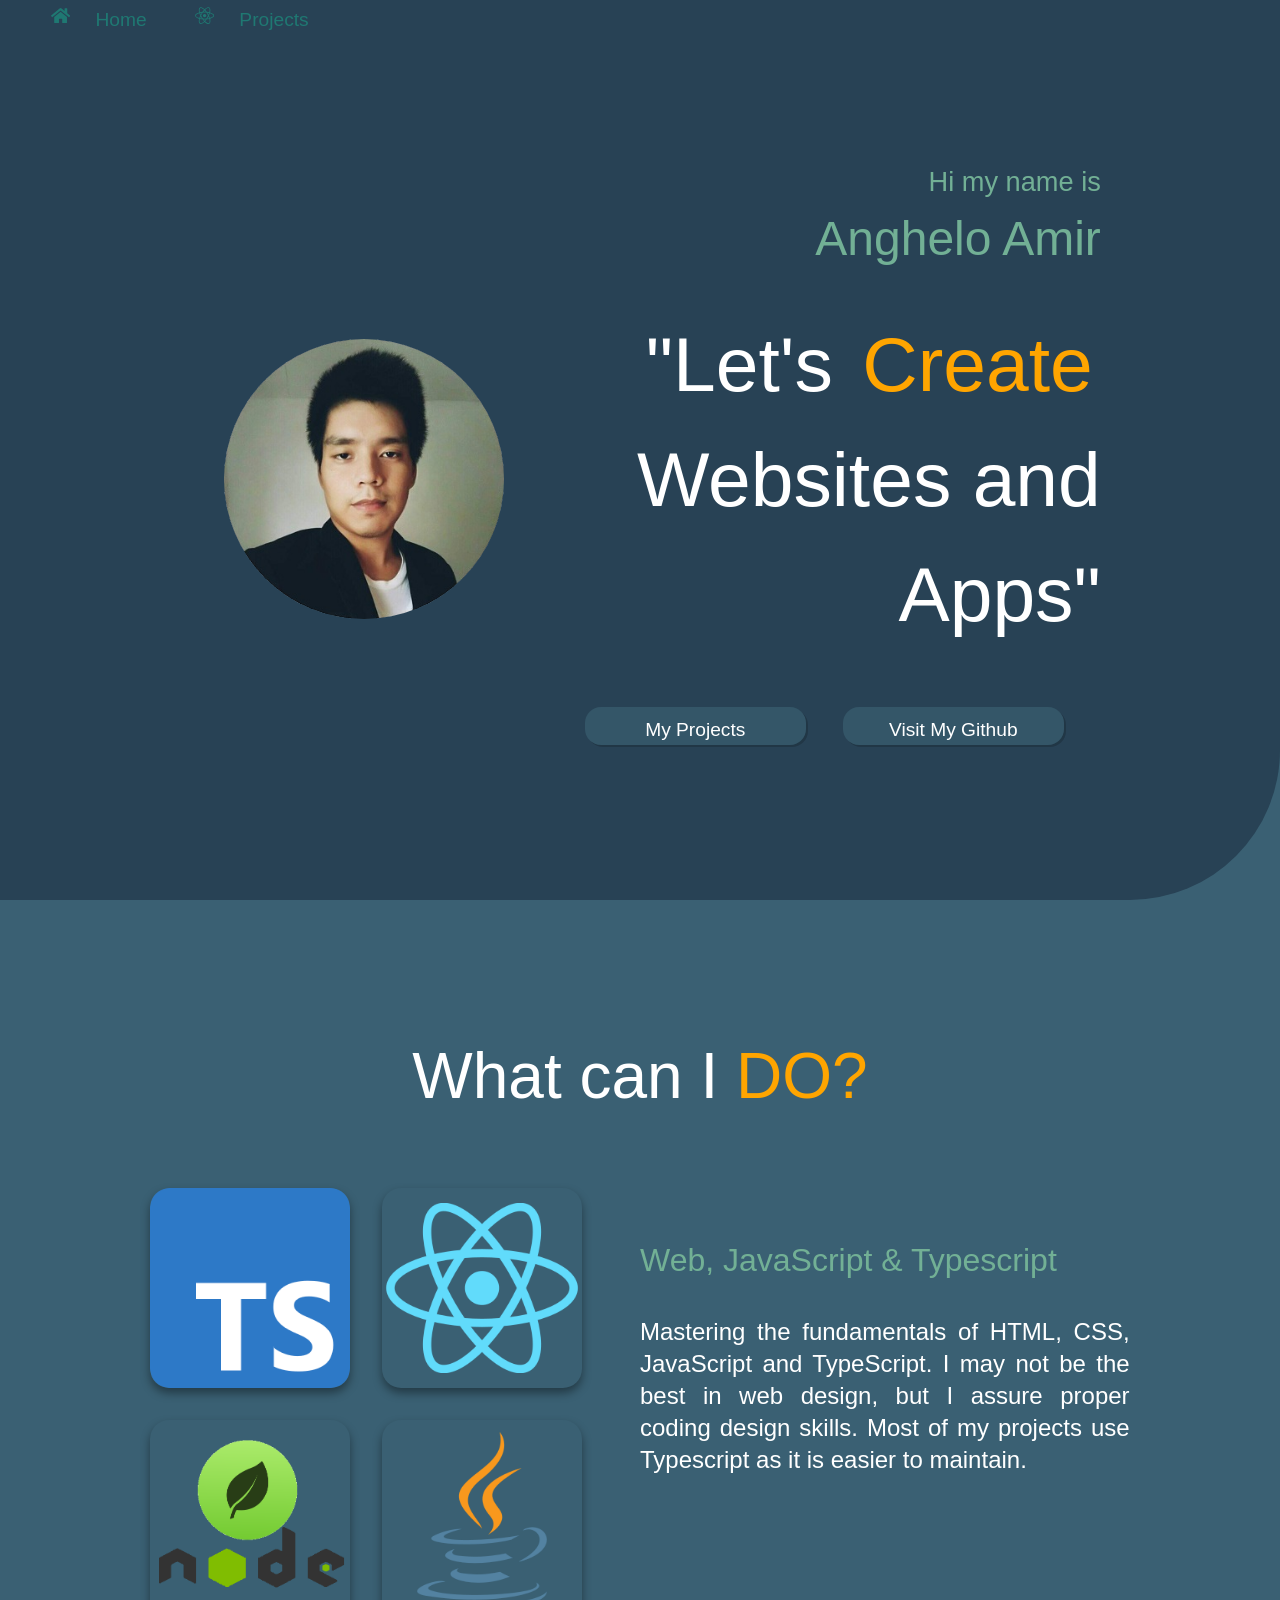
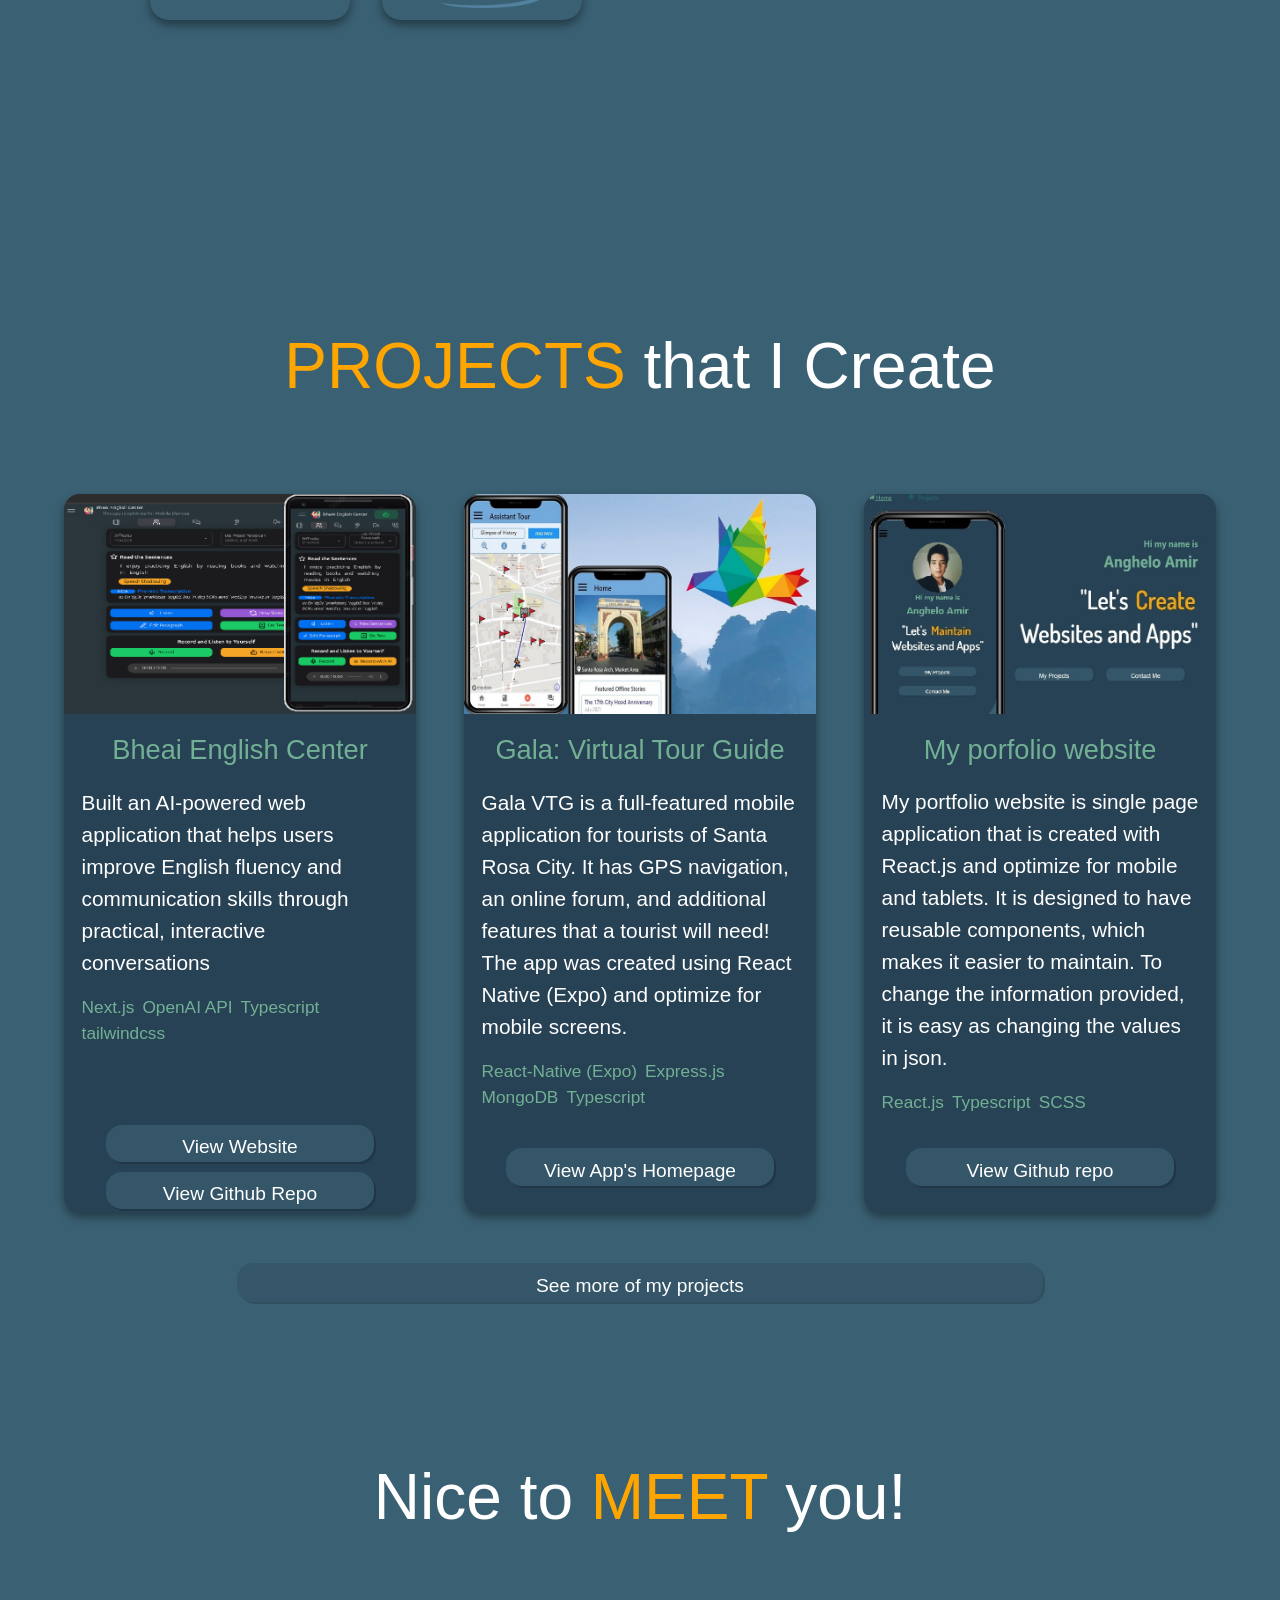
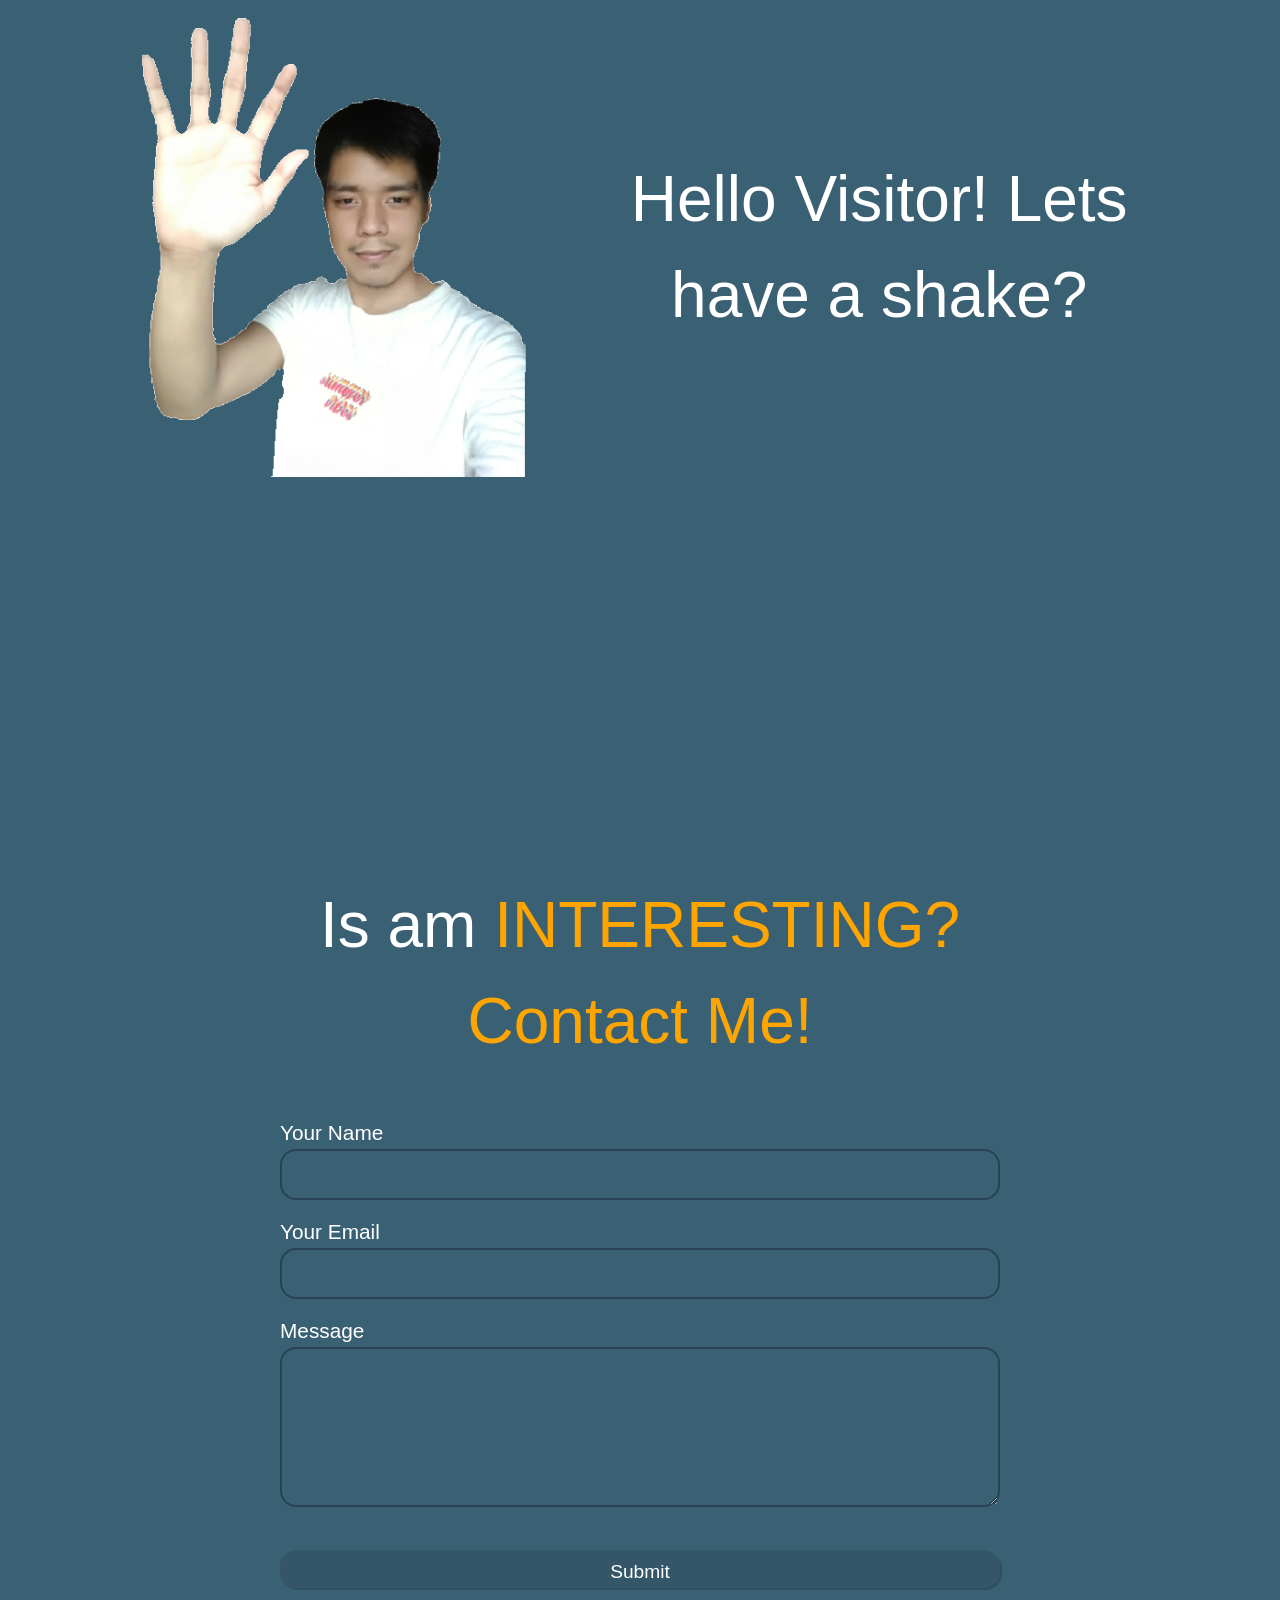
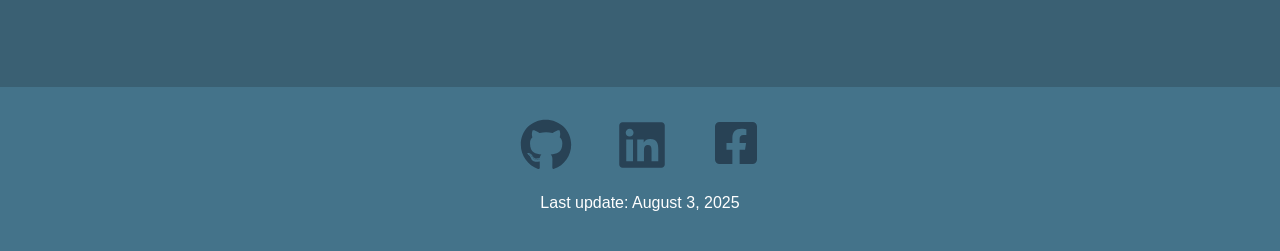
<file: index.html>
<!doctype html><html lang="en"><head><meta charset="utf-8"/><link rel="icon" href="/favicon.ico"/><meta name="viewport" content="width=device-width,initial-scale=1"/><meta name="theme-color" content="#000000"/><meta name="description" content="Web site created using create-react-app"/><link rel="apple-touch-icon" href="/logo192.png"/><link rel="manifest" href="/manifest.json"/><title>React App</title><script defer="defer" src="/static/js/main.8906e8f8.js"></script><link href="/static/css/main.c717feba.css" rel="stylesheet"></head><body><noscript>You need to enable JavaScript to run this app.</noscript><div id="root"></div></body></html>
</file>
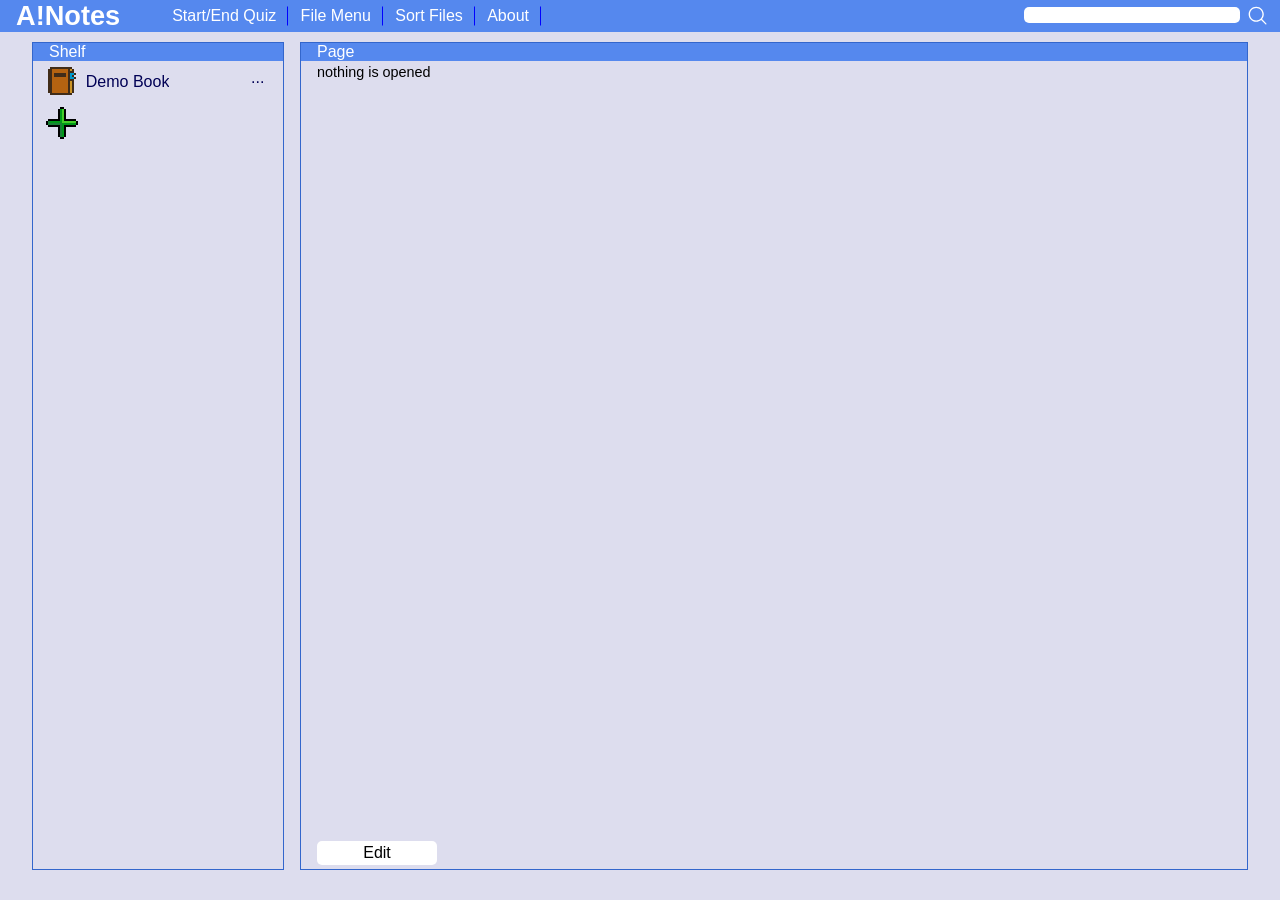
<file: works/anotes/index.html>
<!doctype html>
<html lang="en">
	<head>
		<meta charset="utf-8">
		<meta name="viewport" content="width=device-width,initial-scale=1">
		<link rel="shortcut icon" href="/favicon.ico">
		<title>A!Notes</title>
		<link href="main.css" rel="stylesheet">
	</head>
	<body>
		<div id="root"></div>
		<script type="text/javascript" src="main.js"></script>
	</body>
</html>
</file>
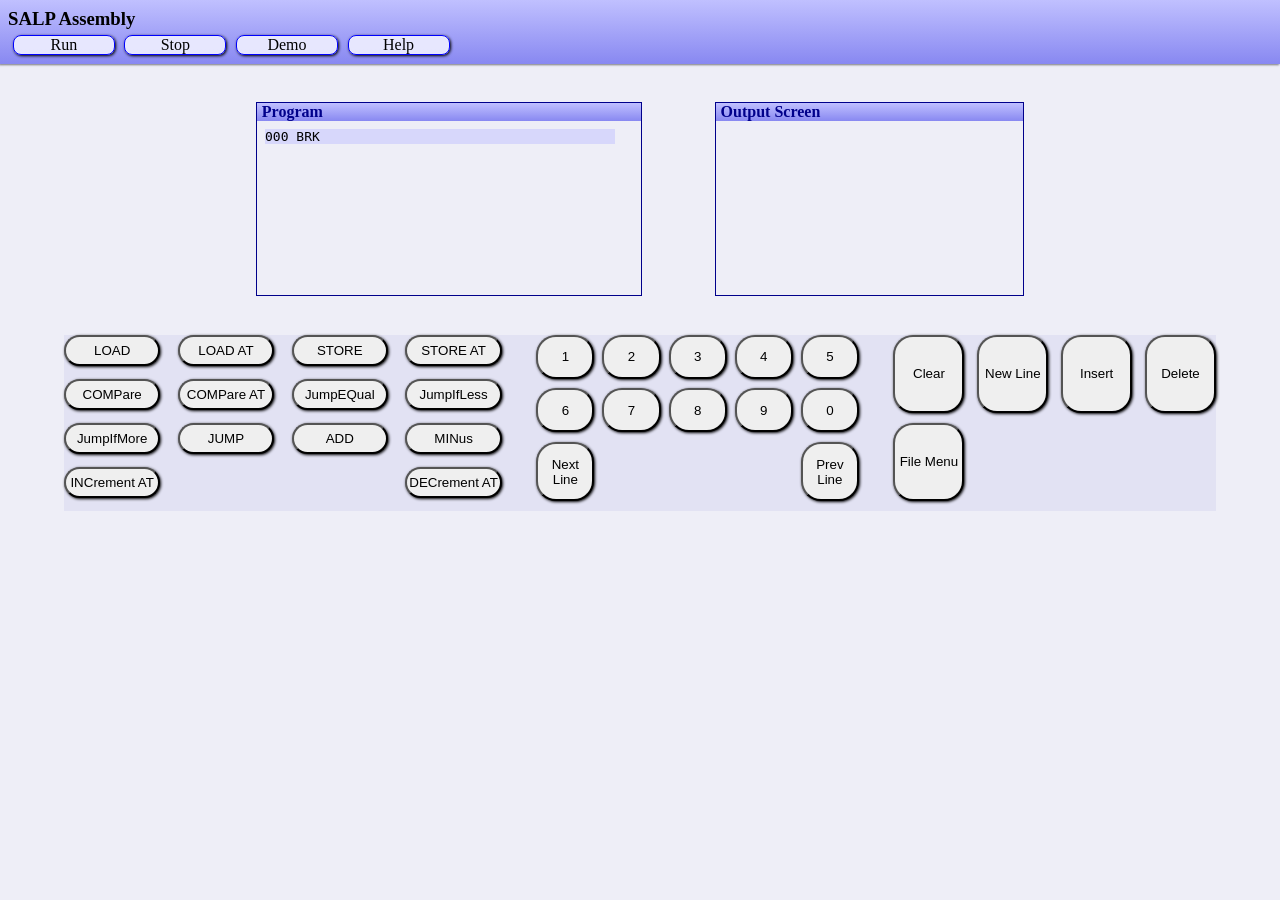
<file: works/salp/index.html>
<!DOCTYPE HTML PUBLIC "-//W3C//DTD HTML 4.01 Transitional//EN"
        "http://www.w3.org/TR/html4/loose.dtd">
<html>
	<head>
    
	<meta name="viewport" 			content="width=device-width">
	<meta name="Keyword" 			content="Assembly Basic Language Learning Program"/>
	<meta name="description" 	content="Learn a Basic assembly language created by A.A. It is very basic"/>
	<meta name="author" 				content="Anghelo Amir" />
	<meta name="revised" 			content="June 2019" />
	<!--
	<base href="gheloamir.co.nf"/>		
	-->
    <title>Basic Assembly Lang Learning JS</title>
	<link rel="stylesheet" href="assembly.css"></link>

	</head>
	<body>
	
	<section id="mainHTML">
	
<!-- ***************************************************************************************************** -->
	<header>
		<h3>SALP Assembly</h3>
		<ul>
			<li id="crun"   onclick="runProgram()">Run</li>
			<li id="cstop" onclick="stopProgram()">Stop</li>
			<li onclick="document.getElementById('demo').style.display = 'block';
									document.getElementById('blackbg').style.display = 'block';
									document.body.style.overflow = 'hidden';
									stopProgram(true);">Demo</li>
			<li onclick="stopProgram(true);
									document.getElementById('mainHTML').style.display = 'none';
									document.getElementById('helpHTML').style.display = 'block';
									">Help</li>
			
		</ul>
	</header>

<!-- ***************************************************************************************************** -->
	<section id="main">
		<div class="code">
			<div class="top">
			 	<p>Program </p>
			</div>
			<div class="area">
				<pre class="active">000 BRK</pre>
			</div>
		</div>
		
		<!-- ********************************************* -->
		<div class="output">
		
			<div class="top">
				<p>Output Screen</p>
			</div>
			<div class="area">
				<pre id="screen1">          </pre>
				<pre id="screen2">          </pre>
				<pre id="screen3">          </pre>
				<pre id="screen4">          </pre>
			</div>
			
		</div>
	</section>

<!-- ***************************************************************************************************** -->
	<section id="input">
		<div class="mnemonics">
			<button onclick="setText('LOAD	000')">LOAD</button>
			<button onclick="setText('LOAD_AT	000')">LOAD AT</button>
			<button onclick="setText('STORE	000')">STORE </button>
			<button onclick="setText('STORE_AT	000')">STORE AT</button>
			<button onclick="setText('COMPare	000')">COMPare</button>
			<button onclick="setText('COMPare_AT	000')">COMPare AT</button>
			<button onclick="setText('JmpEQual	000')">JumpEQual</button>
			<button onclick="setText('JmpLess	000')">JumpIfLess</button>
			<button onclick="setText('JmpMore	000')">JumpIfMore</button>
			<button onclick="setText('Jump	000')">JUMP</button>
			<button onclick="setText('ADD		000')">ADD</button>
			<button onclick="setText('MINus	000')">MINus</button>
			<button onclick="setText('INC_AT	000')">INCrement AT</button>
			<button onclick="setText('DEC_AT	000')">DECrement AT</button>
		</div>
		<div class="numbers">
			<button onclick="inputNumber('1')">1</button>
			<button onclick="inputNumber('2')">2</button>
			<button onclick="inputNumber('3')">3</button>
			<button onclick="inputNumber('4')">4</button>
			<button onclick="inputNumber('5')">5</button>
			<button onclick="inputNumber('6')">6</button>
			<button onclick="inputNumber('7')">7</button>
			<button onclick="inputNumber('8')">8</button>
			<button onclick="inputNumber('9')">9</button>
			<button onclick="inputNumber('0')">0</button>
			<button onclick="moveLine(true)">Next Line</button>
			<button onclick="moveLine(false)">Prev Line</button>
		</div>
		<div class="controls">
			<button onclick="setText('BRK')">			Clear</button>
			<button onclick="addNewLine(true,'BRK')">	New Line</button>
			<button onclick="addNewLine(false,'BRK')">	Insert</button>
			<button onclick="deleteLine()">				Delete</button>

			<button onclick="
				document.getElementById('filemenu').style.display = 'block';
				document.getElementById('blackbg').style.display = 'block';
				document.body.style.overflow = 'hidden';
				stopProgram(true);
				"> File Menu </button>
	
		</div>
	</section>
<!-- ***************************************************************************************************** -->
	<div id="halt">Progam Stopped</div>
	
<!-- These elements are hidden by default or for a cetain trick -->
	<div id="blackbg"></div>
    
<!-- ***************************************************************************************************** -->	
	<div id="filemenu">
		<div class="top">
			<p>File Menu</p>
		</div>
		<button onclick="
			document.getElementById('filemenu').style.display = 'none';
			document.getElementById('filemenuOnLoad').style.display = 'block';
		">Load a File</button>
		<button onclick="
			document.getElementById('filemenu').style.display = 'none';
			document.getElementById('filemenuOnDownload').style.display = 'block';
		">Download File</button>
		<button onclick="
			document.getElementById('input').style.display = 'none';
			document.getElementById('crun').style.display = 'none';
			document.getElementById('cstop').style.display = 'none';
			document.getElementById('debug').style.display = 'block';
			document.getElementById('fcancel').click();
			initDebugging();">
			Debug</button>
		<button id="fcancel" onclick="
			document.getElementById('filemenu').style.display = 'none';
			document.getElementById('blackbg').style.display = 'none';
			document.body.style.overflow = 'scroll';
			"> Cancel </button>
	</div>
	
<!-- ***************************************************************************************************** -->
	<div id="filemenuOnLoad">
		<div class="top"> <p>Load File Menu</p> </div>
		<input class="btn" type="file" onchange="
				document.getElementById('filemenuOnLoad').style.display = 'none';
				document.getElementById('blackbg').style.display = 'none';
				document.body.style.overflow = 'scroll';
				loadFile();">
	<button class="btn" onclick="
				document.getElementById('filemenuOnLoad').style.display = 'none';
				document.getElementById('blackbg').style.display = 'none';
				document.body.style.overflow = 'scroll';
				"> Cancel </button>
				<br/>
				<p style="font-size: 0.8em;">
					*please DO NOT DELETE or RENAME the file while it is being
				loaded in the browser, it can cause device storage failure.
				To unload, reload the page or close the browser.
				</p>
	</div>
	
	<div id="filemenuOnDownload">
		<div class="top"> <p>Download File Menu</p> </div>
		<h4>Enter File Name:</h4>
		<input class="btn" name="filename" type="text" maxlength="24" id="fileNameField" >
		<button class="btn" onclick="download()">Download Your File</button>
		
	<button class="btn" onclick="
				document.getElementById('filemenuOnDownload').style.display = 'none';
				document.getElementById('blackbg').style.display = 'none';
				document.body.style.overflow = 'scroll';
				"> Cancel </button>
	</div>

<!-- ***************************************************************************************************** -->
	<div id="demo">
		<div class="top"> <p>Demo Menu</p> </div>
		<div class="contents">
			<div class="item" onclick="loadDemo(0);">
				<div class="top">The Basic </div>
				<p>Show the the word "HI!" on the screen using LOAD and STORE instruction.</p>
			</div>
			<div class="item" onclick="loadDemo(1);">
				<div class="top">Hello World</div>
				<p>Hello World program. Using a series of LOAD and STORE instructions</p>
			</div>
			<div class="item" onclick="loadDemo(2);">
				<div class="top">Loop 1</div>
				<p>A simple loop that use INCreament_AT and Jump instruction</p>
			</div>
			<div class="item" onclick="loadDemo(3);">
				<div class="top">Loop 2</div>
				<p>Looping with use of COMPare, JumpLess and JumpEQual instruction</p>
			</div>
			<div class="item" onclick="loadDemo(4);">
				<div class="top">Fill char</div>
				<p>Fill character "A" in the screen then the program stop. It use STORE_AT to achieve the effect</p>
			</div>
			<div class="item" onclick="loadDemo(5);">
				<div class="top">Flood char</div>
				<p>Show an animated fill char using a series of STORE instruction</p>
			</div>
			<div class="item" onclick="loadDemo(6);">
				<div class="top">Animated Fill char</div>
				<p>A more advance fill char effect. Filling one by one at a time</p>
			</div>
			<div class="item" onclick="loadDemo(7);">
				<div class="top">Moving Text</div>
				<p>Show the word "HI!" and move it across the screen</p>
			</div>
			<div class="item" onclick="loadDemo(8);">
				<div class="top">Counter</div>
				<p>Show a counter in the screen and automatically increament it</p>
			</div>
		</div>
		
		<button class="btn" onclick="
				document.getElementById('demo').style.display = 'none';
				document.getElementById('blackbg').style.display = 'none';
				document.body.style.overflow = 'scroll';
				"> Cancel </button>
	</div>
<!-- ***************************************************************************************************** -->
		<section id="debug">
			<div class="top">Debugging</div>
			<div class="contents">
				<div class="commands">
					<button onclick="executeOneLine();">
						Executed Current Line</button>
					<button onclick=" initDebugging();">
						Start all over</button>
					<button onclick="
						document.getElementById('input').style.display = 'flex';
						document.getElementById('crun').style.display = 'inline';
						document.getElementById('cstop').style.display = 'inline';
						document.getElementById('debug').style.display = 'none';
						closeDebug();">
						Close Deugging</button>
				</div>
			
				<div class="view">
					<p class="pc">PC</p>
					<p class="acc">Acc</p>
					<p class="result">Result: Less</p>
					<p class="ins">Instruction: LOAD</p>
					<p class="val">Value: </p>
				</div>
				
				<div class="memory">
					<p>The memory cells</p>
					<div class="memcell">
						<p id="l0"><b>----- 000 001 002 003 004 005 006 007 008 009</b></p>
						<p id="l1"><b>000</b></p>
						<p id="l2"><b>010</b> </p>
						<p id="l3"><b>020</b> </p>
						<p id="l4"><b>030</b> </p>
						<p id="l5"><b>040</b> </p>
						<p id="l6"><b>050</b> </p>
						<p id="l7"><b>060</b> </p>
						<p id="l8"><b>070</b> </p>
						<p id="l9"><b>080</b> </p>
						<p id="l10"><b>090</b> </p>
						<p id="l11"><b>100</b> </p>
						<p id="l12"><b>110</b> </p>
						<p id="l13"><b>120</b> </p>
						<p id="l14"><b>130</b> </p>
						<p id="l15"><b>140</b> </p>
						<p id="l16"><b>150</b> </p>
						<p id="l17"><b>160</b> </p>
						<p id="l18"><b>170</b> </p>
						<p id="l19"><b>180</b> </p>
						<p id="l20"><b>190</b> </p>
						<p id="l21"><b>200</b> </p>
						<p id="l22"><b>210</b> </p>
						<p id="l23"><b>220</b> </p>
						<p id="l24"><b>230</b> </p>
						<p id="l25"><b>240</b> </p>
						<p id="l26"><b>250</b> </p>
					</div>
				</div>
				
			</div>
		</section>

<!-- ***************************************************************************************************** -->	
	</section>	
<!-- ***************************************************************************************************** -->
<!-- ***************************************************************************************************** -->
<!-- ***************************************************************************************************** -->
	<section id='helpHTML'>
		
		<header>
		<h3>SALP Assembler</h3>
		<ul>
			<li onclick="document.getElementById('helpHTML').style.display = 'none';
									document.getElementById('mainHTML').style.display = 'block';
									">Close Help</li>
			<li class="goback">Go Back</li>
		</ul>
	</header>
<!-- ***************************************************************************************************** -->
	<div class="text">
		<h2>Introduction</h2>
		<p>
			Welcome  to <b>SALP (Simple Assembly Language Programming)</b> created by Ghelo Amir*. SALP is
			a simple assembly  language based from 6502 instruction set but with much reduce features.
			It's aim is to introduce the assembly language programming without the complexity of stacks, hexadecimal
			notation (in SALP we use decimal notation),  extra accumulator, too many instruction to remember and
			it is much a real assembly language. I have seen many assembler that mix high level language to assembly langugage
			which is for me, violates a real assembly lang. programming.
			SALP is a
			very limited assembly  language,
			it features a 8-bit adressing mode (upto 255 instruction and 255 memory cell), single  Accumulator, a 3
			flags (less, more  and equal flags) and only  15 opcodes(instruction) that can be used. Despite these limitation,
			SALP is much easier to learn and I think that if a man learn SALP, then jumping into real assembly language such as
			x86 would be much easier to understand.
		</p>
		<p>
			Nowadays, learning an assembly language would be just a waste of time as high  level programming language
			replace them. Codes created with an assembly are really hard to decode and overtime, extreamly hard to maintain.
			Mostly that study assembly language are Computer Scientist but usually they go not to deep with it. 
			My first ever learned programming language is 6502 because of the
			J2ME app named JBit. Still amaze back then that there was an app that
			emulates a 6502 assembly language.
		</p>
		<button onclick="document.getElementById('helpHTML').style.display = 'none';
									document.getElementById('mainHTML').style.display = 'block';
									">Close Help</button>
		
		<h2>User Interface Explained</h2>
		
		<h2>The Basic of SALP</h2>
		<p>
			In SALP, there is a single variable called "Accumulator" that hold only a single byte of data.
			Usually, before any operation can be made (such as addition, comparison) the accumulator
			variable  must be first be modified(change/loaded). This done by
			<kbd>LOAD &ltvalue></kbd> instruction. To load a value (byte) of 65 into the accumulator, use
			the instruction LOAD with value  of 65, as in: <kbd>LOAD 65</kbd>. The <kbd>LOAD_AT &ltvalue></kbd>
			is use to set the value of the accumulator from a memory cell. For example, to load the value of the
			accumulator from the  memory cell number 17, we use <kbd>LOAD_AT 17</kbd>.
		</p>
		<p>
			Usually after the accumulator variable has been change, a storing of data is done by the
			instruction <kbd>STORE &lttarget mem cell></kbd>. For example, to store the current value
			of the accumulator into memory cell number 40, we use <kbd>STORE 40</kbd>. Example program:
			Create a program that set the value of the accumulator to 70 and store the current value of the accumulator into memory 
			cell number 50, then it would be: <kbd>LOAD 70</kbd> <kbd>STORE 50</kbd>. The <kbd>STORE_AT &ltn></kbd> is
			a complicated instruction and be discuss later.
		</p>
		<p>
			The <b>Memory Cell</b> is an array of 8-bit (1 byte) with upto 256 memory cell and address from 0 to 255.
			Some part of the memory cell is connected with the display. Memory cell from 40 to 79 are special memory
			cell that when modified, allow showing characters into the output screen. The first line is at memory
			cell 40 to 49, the second is 50 to 59 and so on. There are only 4 line of characters and each is capable
			of showing only 10 characters (for a total of 40 characters). However, before any character or changes be
			visible  into the screen, the "flush" memory cell number 80 must be modified with any value.
		</p>
		<p>
			<b>Example:</b> to show a character "A" into the screen we use: <br/>
			<kbd>LOAD 65</kbd> <kbd>STORE 40</kbd> <kbd>STORE 80</kbd>.
			The value 65 represent the character A in according to ANSCII. Below is a trimmed ANSCII table with values
			and the corresponding equivalent character.
			See an ANSCII Character set to see all of the available character<br/>
		</p>
		<br/>
		<table border="1" cellpadding="2" cellspacing="2">
			<tr><td><b></b></td> <td>00</td> <td>01</td> <td>02</td> <td>03</td> <td>04</td> <td>05</td> <td>06</td> <td>07</td> <td>08</td> <td>09</td></tr>
			<tr><td>3x</td> <td>0</td> <td>1</td> <td>2</td> <td>3</td> <td>4</td> <td>5</td> <td>6</td> <td>7</td> <td>8</td> <td>9</td></tr>
			<tr><td>4x</td> <td>0</td> <td>1</td> <td>2</td> <td>3</td> <td>4</td> <td>5</td> <td>6</td> <td>7</td> <td>8</td> <td>9</td></tr>
			<tr><td>5x</td> <td>0</td> <td>1</td> <td>2</td> <td>3</td> <td>4</td> <td>5</td> <td>6</td> <td>7</td> <td>8</td> <td>9</td></tr>	
			<tr><td>6x</td> <td>0</td> <td>1</td> <td>2</td> <td>3</td> <td>4</td> <td>5</td> <td>6</td> <td>7</td> <td>8</td> <td>9</td></tr>		
			<tr><td>7x</td> <td>0</td> <td>1</td> <td>2</td> <td>3</td> <td>4</td> <td>5</td> <td>6</td> <td>7</td> <td>8</td> <td>9</td></tr>		
			<tr><td>8x</td> <td>0</td> <td>1</td> <td>2</td> <td>3</td> <td>4</td> <td>5</td> <td>6</td> <td>7</td> <td>8</td> <td>9</td></tr>				
		</table>
		<p>
			Have a look on the demo programs named <b>The Basic</b> and <b>Hello World</b> program.
			Then try to create a program that fill the screen with character A.
			The code would be somehow look like this: <br/>
			<kbd>LOAD 65</kbd> <kbd>STORE 40</kbd> <kbd>STORE 41</kbd> .... <kbd>STORE 80</kbd>
			<br/> <br/>
			<b>Note:</b> The instruction <kbd>BRK</kbd> which means BReaK. When it encounters, it cause an immediate
			termination of the program.
			</p>
			<button onclick="document.getElementById('helpHTML').style.display = 'none';
									document.getElementById('mainHTML').style.display = 'block';
									">Close Help</button>
		
		<h2>Looping</h2>
		<p>
			Looping is an event that cause a code to be repeatedly executed. In SALP it is done by instruction
			<kbd>Jump</kbd>. <kbd>Jump</kbd> is  an instruction that cause the next executed  line to be transfer
			to a line set by the Jump instruction.			
			For example (now include the line number): <br/>
			<kbd>000 LOAD 65</kbd> <br/>
			<kbd>001 STORE 40</kbd> <br/>
			<kbd>002 STORE 80</kbd> <br/>
			<kbd>003 Jump 000</kbd>
		</p>
		<p>
			The program above it first execute the first instruction, which <kbd>LOAD 65</kbd> which set the accumulator
			to 65,.Then <kbd>STORE 40</kbd> its means that save/store the current value of the accumulator into
			the memory cell number 40, and <kbd>STORE 80</kbd>  store it to mem cell 80 (which cause a character to be seen).
			The program is looping but the effect cannot be notice simply because there is no changes being made
			to the memory cell 40 (it is always has a value of 65). The instruction <kbd>INCreament_AT &ltmemcell></kbd>
			increament the target memory cell by 1. So adding <kbd>INCreamet_AT</kbd> instruction in the previus program,
			we could now see the effect of the looping. <br/>
			<kbd>000 LOAD 65</kbd> <br/>
			<kbd>001 STORE 40</kbd> <br/>
			<kbd>002 INCreament_AT 40</kbd> <br/>
			<kbd>003 STORE 80</kbd> <br/>
			<kbd>004 Jump 002</kbd>
		</p>
		<p>
		The program above when run, we see a very fast changing of a character in the screen because the
		it loops very fast. To slow down the execution speed of the program, just store any value to memory cell
		30, as in: <br/>
		<kbd>000 LOAD 65</kbd> <br/>
		<kbd>001 STORE 40</kbd> <br/>
		<kbd>002 INCreament_AT 40</kbd> <br/>
		<kbd>003 STORE 80</kbd> <br/>
		<kbd>004 STORE 30</kbd> <br/>
		<kbd>005 Jump 002</kbd>
		</p>
		<button onclick="document.getElementById('helpHTML').style.display = 'none';
									document.getElementById('mainHTML').style.display = 'block';
									">Close Help</button>
		
		<h2>Looping 2</h2>
		<p>
			It is common for a loop to execute only for cetain amount of repertion. In SALP, this done by the instruction
			<kbd>COMPare</kbd> and <kbd>COMPare_AT</kbd>. <kbd>JumpLess</kbd>, <kbd>JumpEQual</kbd> and
			<kbd>JumpMore</kbd> are usually follows. Compare instruction are use to compare the current value
			of the accumulator to the comparing value. JumpLess, JumpMore and JumpEQual is used to jump if the result
			of comparison match.
			<br></br>
			<b>Lets take an example:</b> Create a program that set the value of memory cell number 40 to value of 65,
			then increament it until its value become 75 then display the resullt then terminates. ANS: <br/>
		<kbd>000 LOAD 65</kbd> <br/>
		<kbd>001 STORE 40</kbd> <br/>
		<kbd>002 INCreament_AT 40</kbd> <br/>
		<kbd>003 LOAD_AT 40</kbd> <br/>
		<kbd>004 COMPare 75</kbd> <br/>
		<kbd>005 JumpLess 002</kbd> <br/>
		<kbd>006 STORE 30</kbd>  <br/>
		<kbd>007 BRK</kbd>
		<br/>
		<br/>
		In the line 005,<kbd>005 JumpLess 002</kbd> means jump if the result of the comparison is less than accumulator
		otherwise continue in executing the line 006.
		<br/>
 		</p>
		<button onclick="document.getElementById('helpHTML').style.display = 'none';
									document.getElementById('mainHTML').style.display = 'block';
									">Close Help</button>
		
		<h2>Instructions Summary</h2>
		<p> These  are the instruction of SALP: <br/>
		<kbd>LOAD nnn</kbd> Set the value of the Accumulator <br/>
		<kbd>LOAD_AT nnn</kbd> Set the value of accumulator from a memory cell<br/>
		<kbd>STORE nnn</kbd> Save the current value of the accumulator to target memory cell<br/>
		<kbd>STORE_AT nnn</kbd> Save the current value of the accumulator to target memory cell defined
				in the current cell. EX: if memory at 0 has a value of 40 then the instruction <kbd>STORE_AT 0</kbd>
				will save the accumulator value to memory cell 40. <br/>
		<kbd>COMPare</kbd> Compare a value to the accumulator <br/>
		<kbd>COMPare_AT</kbd> Compare a value from a  memory cell to the accumulator <br/>
		<kbd>JumpLess</kbd> Jump if the result of COMPare is less <br/>
		<kbd>JumpEQual</kbd> Jump if the result of COMPare is equal <br/>
		<kbd>JumpMore</kbd> Jump if the result was more than the accumulator <br/>
		<kbd>Jump</kbd> Jump the next executed  instruction
		<kbd>INCreament_AT</kbd> Increament the target memory cell <br/>
		<kbd>DECreament_AT</kbd> Decreament the target memory cell <br/>
		<kbd>ADD</kbd> Add the with accumulator  then save the result  to the accumulator <br/>
		<kbd>MINus</kbd> Substract the current value of the accumulator <br/>
		
		</p>
		<button onclick="document.getElementById('helpHTML').style.display = 'none';
									document.getElementById('mainHTML').style.display = 'block';
									">Close Help</button>
<!-- ======= -->
	</div>

<!-- ***************************************************************************************************** -->	
	</section>
	<script src="assembly.js"></script>
	</body>
<!-- ***************************************************************************************************** -->
</html>
</file>
<file: static/css/main.c717feba.css>
*,::backdrop,:after,:before{--tw-border-spacing-x:0;--tw-border-spacing-y:0;--tw-translate-x:0;--tw-translate-y:0;--tw-rotate:0;--tw-skew-x:0;--tw-skew-y:0;--tw-scale-x:1;--tw-scale-y:1;--tw-pan-x: ;--tw-pan-y: ;--tw-pinch-zoom: ;--tw-scroll-snap-strictness:proximity;--tw-gradient-from-position: ;--tw-gradient-via-position: ;--tw-gradient-to-position: ;--tw-ordinal: ;--tw-slashed-zero: ;--tw-numeric-figure: ;--tw-numeric-spacing: ;--tw-numeric-fraction: ;--tw-ring-inset: ;--tw-ring-offset-width:0px;--tw-ring-offset-color:#fff;--tw-ring-color:#3b82f680;--tw-ring-offset-shadow:0 0 #0000;--tw-ring-shadow:0 0 #0000;--tw-shadow:0 0 #0000;--tw-shadow-colored:0 0 #0000;--tw-blur: ;--tw-brightness: ;--tw-contrast: ;--tw-grayscale: ;--tw-hue-rotate: ;--tw-invert: ;--tw-saturate: ;--tw-sepia: ;--tw-drop-shadow: ;--tw-backdrop-blur: ;--tw-backdrop-brightness: ;--tw-backdrop-contrast: ;--tw-backdrop-grayscale: ;--tw-backdrop-hue-rotate: ;--tw-backdrop-invert: ;--tw-backdrop-opacity: ;--tw-backdrop-saturate: ;--tw-backdrop-sepia: ;--tw-contain-size: ;--tw-contain-layout: ;--tw-contain-paint: ;--tw-contain-style: }/*
! tailwindcss v3.4.17 | MIT License | https://tailwindcss.com
*/*,:after,:before{border:0 solid #e5e7eb;box-sizing:border-box}:after,:before{--tw-content:""}:host,html{-webkit-text-size-adjust:100%;font-feature-settings:normal;-webkit-tap-highlight-color:transparent;font-family:ui-sans-serif,system-ui,sans-serif,Apple Color Emoji,Segoe UI Emoji,Segoe UI Symbol,Noto Color Emoji;font-variation-settings:normal;line-height:1.5;tab-size:4}body{line-height:inherit}hr{border-top-width:1px;color:inherit;height:0}abbr:where([title]){-webkit-text-decoration:underline dotted;text-decoration:underline dotted}h1,h2,h3,h4,h5,h6{font-size:inherit;font-weight:inherit}a{color:inherit;text-decoration:inherit}b,strong{font-weight:bolder}code,kbd,pre,samp{font-feature-settings:normal;font-family:ui-monospace,SFMono-Regular,Menlo,Monaco,Consolas,Liberation Mono,Courier New,monospace;font-size:1em;font-variation-settings:normal}small{font-size:80%}sub,sup{font-size:75%;line-height:0;position:relative;vertical-align:initial}sub{bottom:-.25em}sup{top:-.5em}table{border-collapse:collapse;border-color:inherit;text-indent:0}button,input,optgroup,select,textarea{font-feature-settings:inherit;color:inherit;font-family:inherit;font-size:100%;font-variation-settings:inherit;font-weight:inherit;letter-spacing:inherit;line-height:inherit;margin:0;padding:0}button,select{text-transform:none}button,input:where([type=button]),input:where([type=reset]),input:where([type=submit]){-webkit-appearance:button;background-color:initial;background-image:none}:-moz-focusring{outline:auto}:-moz-ui-invalid{box-shadow:none}progress{vertical-align:initial}::-webkit-inner-spin-button,::-webkit-outer-spin-button{height:auto}[type=search]{-webkit-appearance:textfield;outline-offset:-2px}::-webkit-search-decoration{-webkit-appearance:none}::-webkit-file-upload-button{-webkit-appearance:button;font:inherit}summary{display:list-item}blockquote,dd,dl,figure,h1,h2,h3,h4,h5,h6,hr,p,pre{margin:0}fieldset{margin:0}fieldset,legend{padding:0}menu,ol,ul{list-style:none;margin:0;padding:0}dialog{padding:0}textarea{resize:vertical}input::placeholder,textarea::placeholder{color:#9ca3af;opacity:1}[role=button],button{cursor:pointer}:disabled{cursor:default}audio,canvas,embed,iframe,img,object,svg,video{display:block;vertical-align:middle}img,video{height:auto;max-width:100%}[hidden]:where(:not([hidden=until-found])){display:none}.visible{visibility:visible}.static{position:static}.fixed{position:fixed}.flex{display:flex}.hidden{display:none}.resize{resize:both}*{box-sizing:border-box;margin:0;padding:0}body,html{background-color:#3a6073;max-width:100%;overflow-x:hidden}body{-webkit-font-smoothing:antialiased;-moz-osx-font-smoothing:grayscale;font-family:-apple-system,BlinkMacSystemFont,Segoe UI,Roboto,Oxygen,Ubuntu,Cantarell,Fira Sans,Droid Sans,Helvetica Neue,sans-serif;margin:0}code{font-family:source-code-pro,Menlo,Monaco,Consolas,Courier New,monospace}.content-container{margin:auto!important;max-width:1200px!important;width:90%!important}h1,h2,h3,p{cursor:default}h1 span,h2 span,h3 span,p span{color:orange}h1{color:#fff;font-family:Dosis,sans-serif;font-size:2.5rem}@media(min-width:981px){h1{font-size:4rem}}h2{color:#72b095;font-size:2.4rem}@media(min-width:981px){h2{font-size:3rem}}h3{color:#72b095;font-size:1.7rem;margin-bottom:1rem}label,p{color:#fff;font-size:1.3rem;line-height:2rem}input,textarea{border:0;font-size:1.3rem;padding:.5rem 1rem}input:active,textarea:active{border:1px solid red}img{object-fit:contain}#Home #hero{background-color:#284255;border-bottom-right-radius:128px;margin-top:2em;min-height:100vh;padding-bottom:24px;padding-top:0;width:100%}@media(min-width:579px){#Home #hero{border-bottom-right-radius:150px;flex-direction:row;margin-top:0;min-height:300px;padding:6vw 5vw 8vh}#Home #hero h1{margin-top:1em}}@media(min-width:981px){#Home #hero{min-height:380px;padding:10vh 10vw 8vh}}@media(min-width:1200px){#Home #hero{min-height:100vh;padding:18vh 10vw 8vh}}#Home #skills{margin-bottom:10rem;min-height:90vh;text-align:center;width:100%}@media(min-width:981px){#Home #skills{margin-bottom:5rem}}#Home #skills .skills-title{margin-bottom:4rem;margin-top:5rem}@media(min-width:981px){#Home #skills .skills-title{margin-bottom:4rem;margin-top:8rem}}#Home #projects .projects-title{margin:-10rem 0 2rem;text-align:center}@media(min-width:981px){#Home #projects .projects-title{margin-bottom:5rem;margin-top:0}}#Home #projects .items{grid-column-gap:3rem;grid-row-gap:3rem;column-gap:3rem;display:grid;grid-template-columns:1fr;row-gap:3rem}@media(min-width:579px){#Home #projects .items{grid-template-columns:1fr 1fr}}@media(min-width:981px){#Home #projects .items{grid-template-columns:1fr 1fr 1fr}}#Home #projects .btn-more{margin:auto;padding-top:2rem;width:90%}@media(min-width:579px){#Home #projects .btn-more{width:70%}}#Home #HighFive{margin-bottom:2rem;min-height:100vh}#Home #HighFive .title{margin:5rem 0 3rem;text-align:center}@media(min-width:981px){#Home #HighFive .title{margin-top:8rem}#Home #ContactForm{margin:auto;max-width:800px}}#Home #ContactForm .title{margin-bottom:2rem;text-align:center}@media(min-width:981px){#Home #ContactForm .title{margin-bottom:3rem;margin-top:8rem}}#PongDesignNavbar{-webkit-touch-callout:none;background-color:#284255;display:flex;flex-grow:1;height:100%;-webkit-user-select:none;-moz-user-select:none;-ms-user-select:none}#PongDesignNavbar .img{height:100%;width:auto}#PongDesignNavbar .navitemscontainer{display:flex;flex-direction:row;flex-grow:1;margin-left:3.6rem}#PongDesignNavbar .navitemscontainer>span{border:1px solid #0000;box-sizing:border-box;font-size:1.2rem;margin-left:.6rem;min-width:8.4rem;padding:.3rem 0;position:relative;text-align:center}#PongDesignNavbar .navitemscontainer .active{color:#72b095;text-decoration:underline}#PongDesignNavbar .navitemscontainer .disabled{color:#000}#PongDesignNavbar .navitemscontainer .item{color:#1f7872}#PongDesignNavbar .navitemscontainer .item:hover{background-color:#0000;border-radius:1.2rem;color:#fff;cursor:pointer}#PongDesignNavbar .navitemscontainer .item .icon{margin-right:.6rem}#PongDesignNavbar .navitemscontainer .item .dropdown{background-image:linear-gradient(to bottom right,#543272,#734b6d);border-radius:1.2rem;color:purple;display:none;margin-left:.6rem;margin-top:.6rem;min-width:80vw;padding:.3rem .6rem .6rem;position:absolute;text-align:left}#PongDesignNavbar .navitemscontainer .item .dropdown .invisiblebar{height:1.2rem;margin-top:-1.2rem;width:50vw}#PongDesignNavbar .navitemscontainer .item .dropdown:before{border:8px solid;border-color:#0000 #0000 #42275a;content:" ";left:2.4rem;margin-top:5px;position:absolute;top:-20px}#PongDesignNavbar .navitemscontainer .item:hover .dropdown{display:block}#PongDesignSlidingMenu{background-image:linear-gradient(180deg,#1d2d38,#44738a);display:flex;flex-direction:column;flex-grow:1;font-size:1.2rem;height:100%;position:relative}#PongDesignSlidingMenu .nav{background-color:#284255;display:flex;flex-grow:1;height:100%}#PongDesignSlidingMenu .nav .img{height:100%;padding-left:3.6rem;width:auto}#menuicon{padding:5px}#menuicon div{background-color:#000;border-radius:3px;height:5px;width:32px}#menuicon .bar1{margin:2px 0 6px;transition:.3s}#menuicon .bar2{margin:6px 0;transition:.3s}#menuicon .bar3{margin:0;transition:.3s}.change .bar1{transform:rotate(-45deg) translate(-9px,6px)}.change .bar2{opacity:0}.change .bar3{transform:rotate(45deg) translate(-8px,-8px)}#PongDesignSlidingMenuDrawer{-webkit-touch-callout:none;background-image:linear-gradient(180deg,#1d2d38,#44738a);font-size:1.32rem;height:100vh;padding:.6rem;position:fixed;transition:transform .5s cubic-bezier(0,.5,0,1);transition-delay:.1s;user-select:none;-webkit-user-select:none;-moz-user-select:none;-ms-user-select:none;width:100vw;z-index:10}#PongDesignSlidingMenuDrawer .active{color:#72b095;padding:1.2rem 0 1.2rem .6rem;text-decoration:underline}#PongDesignSlidingMenuDrawer .disabled{color:#000;padding:1.2rem 0 1.2rem .6rem}#PongDesignSlidingMenuDrawer .icon{margin-right:.6rem}#PongDesignSlidingMenuDrawer .item{color:#1f7872;padding:1.2rem 0 1.2rem .6rem;position:relative}#PongDesignSlidingMenuDrawer .item:hover{background-color:#0000;border-radius:1.2rem;color:#fff}#PongDesignSlidingMenuDrawer .item .subitemcontainer{background-color:green;border:1px solid red;border-radius:1.2rem;color:purple;display:none;margin-left:3.6rem;min-width:80vw;padding:.6rem;position:absolute;z-index:10}#PongDesignSlidingMenuDrawer .item .subitemcontainer div{padding:.6rem}#PongDesignSlidingMenuDrawer .item .subitemcontainer div:hover{color:#fff}#PongDesignSlidingMenuDrawer .item:hover .subitemcontainer{display:block}.hidden{transform:translate3d(-100vw,0,0);transition:transform 1s cubic-bezier(.5,.5,0,.5)}.show{transform:translateZ(0)}#PongDesignDescriptiveCard{align-content:center;cursor:default;display:flex;flex-direction:column;justify-content:space-between;width:100%}@media(min-width:981px){#PongDesignDescriptiveCard{flex-direction:row}}.imagecontainer{align-self:center;display:flex;justify-content:center;object-fit:contain;width:40%}@media(min-width:981px){.imagecontainer{align-self:auto;justify-content:normal}}@media(min-width:1200px){.imagecontainer{align-self:center;justify-content:center}}.imagecontainer img{border-radius:100%;height:200px;margin-top:24px;object-fit:contain;width:200px}@media(min-width:981px){.imagecontainer img{height:240px;line-height:1.8rem;margin-top:100px;width:240px}}@media(min-width:1200px){.imagecontainer img{height:280px;margin-top:32px;width:280px}}.imagecontainer :hover+h1{opacity:1}.text{margin:auto;width:90%}@media(min-width:981px){.text{margin-top:0;padding-top:0;width:60%}}.text .tagline,.text h1,.text h2,.text h3,.text p{margin:0 0 .5rem!important;text-align:center}@media(min-width:981px){.text .tagline,.text h1,.text h2,.text h3,.text p{margin:0!important;text-align:right}}.text h1{color:#72b095}.text .tagline{color:#fff;font-size:3rem;padding-top:1rem}@media(min-width:981px){.text .tagline{font-size:3.5rem;padding-top:2rem}}@media(min-width:1200px){.text .tagline{font-size:4.8rem}}.text p{color:#fff;font-size:1.44rem;line-height:2.4rem;text-align:right;width:90%}.text #calltoactions,.text p{margin-left:10%;margin-top:1.2rem}.text #calltoactions{align-content:center;display:flex;flex-direction:column;padding-top:1rem;width:80%}@media(min-width:981px){.text #calltoactions{flex-direction:row;justify-content:space-evenly;margin-left:0;width:100%}.text #calltoactions button{width:40%!important}}#textslideup-animation{display:inline-block;text-align:center}#textslideup-animation div{padding:0 .5rem}.addOpacityEffect{-webkit-animation-duration:4s;animation-duration:4s;-webkit-animation-iteration-count:infinite;animation-iteration-count:infinite;-webkit-animation-name:subtleSlideUp;animation-name:subtleSlideUp}@keyframes subtleSlideUp{0%{opacity:0;transform:translateY(20%)}15%{opacity:1;transform:translate(0)}85%{opacity:1;transform:translate(0)}to{opacity:0;transform:translateY(-20%)}}#PongDesignFancyButton{-webkit-touch-callout:none;align-self:center;background-color:#345668;border:0;border-radius:1rem;box-shadow:2px 2px rgba(0,0,0,.171);color:#fff;cursor:pointer;font-size:1.2rem;height:2.4rem;margin-bottom:1.2rem;margin-top:1.2rem;padding-top:.5rem;width:100%}#PongDesignFancyButton:hover{background-color:orange;color:#fff}#PongDesignFancyButton:active{background-color:#795a21}#PongDesignColumns h3{color:#1f7872;margin-bottom:.6rem}#PongDesignColumns p{color:#000;padding-left:1.2rem;padding-right:1.2rem}#PongDesignColumns h3,#PongDesignColumns p{font-size:1.2rem;text-align:center}.magic p{opacity:.2}.magic p:hover{color:#fff;opacity:1}.magic:hover{background-color:#44738a}.singular{display:flex;flex-direction:column;margin:1.2rem 0}.singular h3,.singular p{font-size:1.2rem;text-align:left}.singular p{margin-bottom:1.2rem}.column2,.column3,.column4{display:grid;grid-template-columns:1fr 1fr;padding:0 1.2rem}.column2 div,.column3 div,.column4 div{margin-bottom:1.2rem}.column2{grid-template-columns:1fr 1fr}.column3{grid-template-columns:1fr 1fr 1fr}.column4{grid-template-columns:1fr 1fr 1fr 1fr}.column5{grid-template-columns:1fr 1fr 1fr 1fr 1fr}.column6{grid-template-columns:1fr 1fr 1fr 1fr 1fr 1fr}#PongDesignBasicCard{background-color:#284255;border-radius:1rem;box-shadow:0 5px 10px 0 #0006;display:grid;grid-template-columns:1fr;grid-template-rows:auto 1fr 80px;height:100%}#PongDesignBasicCard img{border-top-left-radius:1rem;border-top-right-radius:1rem;height:100%;object-fit:contain;width:100%}#PongDesignBasicCard .information>h3{margin-top:1rem;text-align:center}#PongDesignBasicCard .information>p{margin:auto;width:90%}#PongDesignBasicCard .information .tags{display:block;margin:auto;padding:1rem 0;width:90%}#PongDesignBasicCard .information .tags span{color:#72b095;display:inline-block;font-size:1.08rem;margin-right:.5rem}#PongDesignBasicCard .btn{display:flex;flex-direction:column;gap:10px;justify-content:center;margin-bottom:10px;padding:1rem .5rem}#PongDesignBasicCard .btn button{align-self:center;display:block!important;margin:auto;width:90%}@media(min-width:579px){#PongDesignBasicCard .btn button{width:80%}}#LinedStyled{align-self:center;display:flex;margin-bottom:1.5rem;width:100%}#LinedStyled h3{border:0;color:#fff;font-family:Dosis,sans-serif;font-size:1.5rem;letter-spacing:4px;text-align:center;text-overflow:clip;text-shadow:1px 1px 5px #000;white-space:nowrap;width:30%}@media(min-width:981px){#LinedStyled h3{font-size:2rem}}#LinedStyled .line{background-color:#284255;border-radius:8px;display:inline;height:8px;margin:.6rem 1rem;width:100%}#PongDesignModalBox{background-color:#0009;height:100%;left:0;position:fixed;top:0;width:100%;z-index:20}#PongDesignModalBox #content{background-color:#44738a;box-shadow:2px 2px #0000004d;margin:10vh 5vw 0;opacity:0;transition:opacity .8s;transition-delay:.1s;width:90%}@media(min-width:579px){#PongDesignModalBox #content{margin:10vh 20vw 0;width:60%}}#PongDesignModalBox #content .closebtn{padding:2px}#PongDesignModalBox #content .closebtn .button{background-color:#0000;border:0;border-radius:10%;font-size:1.2rem;font-weight:700;height:10px;margin:3px;padding:5px 12px}#PongDesignModalBox #content .closebtn .button:hover{background-color:orange}#PongDesignModalBox #content .closebtn h4{display:inline}#PongDesignModalBox #content .btn{margin-left:10%;width:80%}@media(min-width:579px){#PongDesignModalBox #content .btn{margin-left:12.5%;width:75%}}@media(min-width:981px){#PongDesignModalBox #content .btn{margin-left:15%;width:70%}}#GridImageAccordion{justify-content:space-between;margin:auto;padding-bottom:5rem;width:85%}@media(min-width:981px){#GridImageAccordion{display:flex}}#GridImageAccordion .images-container{display:flex;justify-content:space-between}@media(min-width:981px){#GridImageAccordion .images-container{grid-column-gap:2rem;grid-row-gap:2rem;column-gap:2rem;display:grid;grid-template-columns:2fr 2fr;grid-template-rows:2fr 2fr;row-gap:2rem}}#GridImageAccordion .images-container img{border:2px solid #0000;box-shadow:0 5px 10px 0 #0006;height:70px;width:70px}@media(min-width:579px){#GridImageAccordion .images-container img{height:100px;width:100px}}@media(min-width:981px){#GridImageAccordion .images-container img{border-radius:1.2rem;height:160px;width:160px}}@media(min-width:1200px){#GridImageAccordion .images-container img{height:200px;width:200px}}#GridImageAccordion .images-container img:hover{border:2px solid orange;cursor:pointer}#GridImageAccordion .text-container{padding-top:3rem;text-align:left}@media(min-width:981px){#GridImageAccordion .text-container{width:50%}}#GridImageAccordion .text-container h3{font-size:2rem;margin-bottom:1rem}@media(min-width:981px){#GridImageAccordion .text-container h3{margin-bottom:2rem}}#GridImageAccordion .text-container p{font-size:1.5rem}@media(min-width:981px){#GridImageAccordion .text-container p{text-align:justify}}.activeanim{-webkit-animation-duration:2.5s;animation-duration:2.5s;-webkit-animation-iteration-count:infinite;animation-iteration-count:infinite;-webkit-animation-name:floatAnim;animation-name:floatAnim;border:none!important;cursor:default!important}@keyframes floatAnim{0%{box-shadow:0 5px 15px 0 #0009;transform:translatey(0)}50%{box-shadow:0 25px 15px 0 #0003;transform:translatey(-20px)}to{box-shadow:0 5px 15px 0 #0009;transform:translatey(0)}}.opacity{-webkit-animation-duration:1s;animation-duration:1s;-webkit-animation-name:opacityAnim;animation-name:opacityAnim}@keyframes opacityAnim{0%{opacity:0}to{opacity:1}}.opacity1{-webkit-animation-duration:1s;animation-duration:1s;-webkit-animation-name:opacityAnim1;animation-name:opacityAnim1}@keyframes opacityAnim1{0%{opacity:0}to{opacity:1}}.opacity2{-webkit-animation-duration:1s;animation-duration:1s;-webkit-animation-name:opacityAnim2;animation-name:opacityAnim2}@keyframes opacityAnim2{0%{opacity:0}to{opacity:1}}.opacity3{-webkit-animation-duration:1s;animation-duration:1s;-webkit-animation-name:opacityAnim3;animation-name:opacityAnim3}@keyframes opacityAnim3{0%{opacity:0}to{opacity:1}}#carousel-slides{border:1px solid red}#carousel-slides .slides{border:2px solid blue}#highfive{height:100%;margin:auto;width:100%}#highfive .slide1{margin-top:1rem}#highfive .slide1 .image-state{margin:auto;max-width:460px;overflow-x:hidden;overflow-y:hidden;width:90%}#highfive .slide1 .image-state img{animation:wiggle 3s infinite;cursor:pointer;object-fit:contain;width:100%}#highfive .slide1 .image-state .text-state{text-align:center}@media(min-width:981px){#highfive .slide1{display:flex;min-height:100%;padding:1.5rem;text-align:center}#highfive .slide1 .image-state{width:45%}#highfive .slide1 .text-state{margin:auto;width:55%}}#highfive .transmission-state{animation:fadeoutDelayed 3s;padding-top:15%}#highfive .transmission-state .text-state h1{text-align:center}#highfive .aboutme{display:flex;min-height:100%;text-align:center}#highfive .aboutme .aboutme-image{display:none;margin-top:2rem}@media(min-width:981px){#highfive .aboutme .aboutme-image{animation:fromleftToRight 1.5s;display:block;margin-top:0;overflow-x:hidden;overflow-y:hidden;width:45%}#highfive .aboutme .aboutme-image img{object-fit:contain;width:100%}}#highfive .aboutme .text-state{animation:fromleftToRight 1.5s;margin:auto;padding-top:2rem;width:90%}@media(min-width:981px){#highfive .aboutme .text-state{animation:fadein 2s;margin:auto;width:55%}}#highfive .aboutme .text-state p{font-size:1.6rem!important;line-height:2.5rem}@keyframes fromleftToRight{0%{opacity:0;transform:translateX(-100%)}80%{opacity:1}to{transform:translateX(0)}}@keyframes fadein{0%{opacity:0}50%{opacity:0}to{opacity:1}}.fadeout-anim{animation:fadeout 1s}@keyframes fadeout{0%{opacity:1}to{opacity:0}}@keyframes fadeoutDelayed{0%{opacity:0}20%{opacity:1}80%{opacity:1}to{opacity:0}}@keyframes wiggle{0%{transform:rotate(0deg)}20%{transform:rotate(3deg)}40%{transform:rotate(0deg)}70%{transform:rotate(0deg)}90%{transform:rotate(-3deg)}to{transform:rotate(0deg)}}form div{margin-bottom:1rem}form div label{padding-bottom:.5rem}form div input,form div textarea{background-color:#0000;border:2px solid #284255;border-radius:1rem;width:100%}form div textarea{min-height:10rem}form button{width:100%}#SocialLinks{display:flex;justify-content:space-between}#SocialLinks a{color:#284255}#SocialLinks a:hover{color:orange}footer{background-color:#44738a;margin-top:5rem;padding:2rem}footer .content{margin:auto;max-width:600px;text-align:center;width:90%}footer .content p{font-size:1rem!important;margin-top:1rem}footer .content .links{margin:auto;width:70%}@media(min-width:981px){footer .content .links{width:40%}}#projects{margin-top:5rem}#projects #projectslist{display:flex;flex-direction:column;justify-content:space-evenly;margin-bottom:2rem;width:100vw}#projects #projectslist .projects-item{grid-column-gap:5%;grid-row-gap:32px;align-self:center;column-gap:5%;display:grid;grid-template-columns:1fr;grid-template-rows:1fr;max-width:1200px;padding-top:1rem;row-gap:32px;width:90vw}@media(min-width:579px){#projects #projectslist .projects-item{grid-template-columns:1fr 1fr}}@media(min-width:981px){#projects #projectslist .projects-item{grid-template-columns:1fr 1fr 1fr}}
/*# sourceMappingURL=main.c717feba.css.map*/
</file>
<file: works/anotes/main.css>
*{margin:0;padding:0}html{background-color:#dde;font-family:Arial,Helvetica,sans-serif;overflow:hidden}#nav button{color:#000;background-color:#fff}#navbar{position:fixed;left:0;top:0;height:2rem;box-sizing:border-box;width:100%}#navbar .container{padding-left:16px}#navbar span{font-size:1.4rem;font-weight:650;padding-left:1rem;over-flow:hidden}#container{width:100%;height:100vh;position:fixed;top:2.1rem;left:0}@media(min-width:767px){#navbar span{font-size:1.7rem}}.default-background-color,.navbar-color{background-color:#58e}.heading-color,.navbar-item-color,.navbar-title-color{color:#fff}.navbar-item-color:hover{color:#005}.navbar-item-color:active{background-color:#79d}.background,.nav-dropdown{background:#c8d8ff}.nav-dropdown-item,.text-color{color:#005}.nav-dropdown-item:hover{background-color:#8ad}.nav-dropdown-item:active{background-color:#8ad;color:#fff;font-weight:700}.border-color{border:1px solid #36c}.hamburger-icon{background-color:#22a}#navbar-navlist-container{display:-ms-grid;display:grid;-ms-grid-columns:10rem 1fr 16rem;grid-template-columns:10rem 1fr 16rem}#navlistcontainer{display:inline-block;font-size:1rem;margin-top:6px}#navitems{display:inline-block;position:relative;padding:0 .7rem;border-color:transparent blue transparent transparent;border-style:solid;border-width:1px;user-select:none;-webkit-user-select:none;-webkit-touch-callout:none;-moz-user-select:none;-ms-user-select:none;z-index:10}#navitems-name{overflow:hidden}#dropdown{display:none;width:10rem;box-shadow:1px 1px 3px #000;border-radius:3px}#navitems:hover #dropdown{display:block;left:0;padding:.5rem 0 1rem;position:absolute;top:1.5rem}#navitems:hover #dropdown:before{content:" ";position:absolute;top:-20px;left:16px;margin-top:5px;border-width:8px;border-style:solid;border-color:transparent transparent #00008b}#dummy{height:.5rem;position:absolute;left:0;right:0}#dropdown-item{padding:.2rem .2rem .2rem 1rem}.svg-icon{width:1.2em;height:1.2em}.svg-icon path,.svg-icon polygon,.svg-icon rect{fill:#fff}.svg-icon circle{stroke:#4691f6;stroke-width:1}#nav-search-bar-container{display:inline;padding-top:.4rem}#nav-search-bar{display:-ms-grid;display:grid;-ms-grid-columns:1fr 32px 8px;grid-template-columns:1fr 32px 8px;width:100%}#nav-search-bar form>input{border:0;border-radius:5px;box-sizing:border-box;font-size:.9rem;padding:0 0 0 8px;width:100%}#nav-search-icon{padding-left:.5rem;width:100%}#nav-search-icon:active,#nav-search-icon:hover{background-color:#00008b}#sliding-menu-container{border-color:transparent #36c transparent transparent;border-style:solid;border-width:1px;box-sizing:border-box;display:block;font-size:1rem;height:100vh;position:fixed;top:-2px;left:0;transition:transform .3s cubic-bezier(0,.5,0,1);transition-delay:.1s;user-select:none;z-index:10;width:260px;-webkit-user-select:none;-webkit-touch-callout:none;-moz-user-select:none;-ms-user-select:none}.sliding-nav-container{padding-left:16px;display:-ms-grid;display:grid;-ms-grid-columns:32px 1fr 40vw;grid-template-columns:32px 1fr 40vw}.hidden{transform:translate3d(-150vw,0,0)}.show{transform:translateZ(0)}#background{background-color:#000;height:100vh;width:100vw;position:absolute;left:0;top:-2px;opacity:.3;z-index:1}#items{position:relative}#items p{padding:.8rem 1rem;margin:0}#items .right-arrow{float:right}#items button{postion:relative;overflow:hidden}#more-items{position:absolute;top:0;left:100px;box-shadow:-1px 1px 2px gray;width:240px;z-index:12}#more-items p:active{color:#fff;font-weight:700px}#menuicon1{display:inline-block;cursor:pointer;height:2rem;margin:0}.bar1{margin:2px 0 6px}.bar1,.bar2{width:35px;height:5px;border-radius:2px;transition:.3s}.bar2{margin:6px 0}.bar3{width:35px;height:5px;border-radius:2px;margin:0;transition:.3s}.change .bar1{-ms-transform:rotate(-45deg) translate(-9px,6px);transform:rotate(-45deg) translate(-9px,6px)}.change .bar2{opacity:0}.change .bar3{-ms-transform:rotate(45deg) translate(-8px,-8px);transform:rotate(45deg) translate(-8px,-8px)}#dialog-box-container{position:fixed;max-height:400px;width:80vw;z-index:12;display:-ms-grid;display:grid;-ms-grid-columns:1fr;grid-template-columns:1fr;-ms-grid-rows:2rem 1fr 3rem;grid-template-rows:2rem 1fr 3rem;opacity:0;transition:.1s ease}#dialog-heading{font-size:1.2rem;font-weight:600;padding:.2rem 0 0 1rem}#dialog-box-background{background-color:#000;height:100vh;width:100vw;overflow:hidden;position:fixed;left:0;top:0;opacity:.5;z-index:10}#dialog-content-text{font-size:1rem;padding:.5rem 1rem;overflow-x:hidden;overflow-y:scroll;-ms-overflow-style:none;scrollbar-width:1px}#dialog-content-text::-webkit-scrollbar{display:none}#dialog-box-container button{border:none;border-radius:5px;cursor:pointer;font-size:1rem;outline:none;height:2rem}#dialog-button-confirm,#dialog-button-message{padding-top:.5rem;width:100%}#dialog-button-confirm{display:-ms-flexbox;display:flex;-ms-flex-pack:distribute;justify-content:space-around}#dialog-button-message button{margin-left:20%;width:60%}#dialog-button-confirm button{width:45%}#dialog-text-input{border:none;margin-top:1rem;width:97.5%;font-size:1rem;padding:.3rem}#dialog-box-option-container{position:fixed;width:320px;z-index:12;display:-ms-grid;display:grid;-ms-grid-columns:1fr;grid-template-columns:1fr;-ms-grid-rows:2rem 1fr;grid-template-rows:2rem 1fr;opacity:0;transition:.15s ease-out}#dialog-content-option{font-size:1rem;padding:.5rem 0}#dialog-option-item{display:block;padding:.5rem 0 .5rem 1.5rem;user-select:none;-webkit-user-select:none;-webkit-touch-callout:none;-moz-user-select:none;-ms-user-select:none}@media (min-width:767px){#dialog-box-container{max-height:300px;width:480px}#dialog-button-message button{width:60%;margin-left:20%;height:2rem}#dialog-box-option-container{width:420px}}#search-screen{font-size:.9rem;margin:2.5rem 0 0 .5rem;height:calc(96vh - 2.6rem);width:calc(100% - 1rem)}#search-result-div{height:calc(100% - 2.1rem);overflow-x:hidden;overflow-y:scroll;scrollbar-width:1px;width:calc(100% - 2rem);margin-left:1rem}#search-btn button{background-color:#fff;border:none;color:#000;font-size:1rem;height:1.5rem;margin-left:30%;margin-top:.25rem;width:40%}#search-result .item{margin-bottom:1rem}#search-result .found-item{margin-bottom:4px}#search-result .found-keyword{margin-left:1.2rem;font-weight:700;color:#46d}#search-result .found-text{margin-left:2.4em}@media(min-width:767px){#search-screen{width:500px;margin-left:calc((100% - 500px) / 2)}#search-result-div{width:calc(100% - 2rem);margin-left:1rem}}#bluelight-btn{overflow:hidden}.ripple-effect{display:block;position:absolute;left:50%;top:50%;width:160px;height:160px;margin-left:-80px;margin-top:-80px;background:#58e;border-radius:100%;opacity:.3;-ms-transform:scale(0);transform:scale(0);z-index:0;animation:ripple-anim 1s ease}@keyframes ripple-anim{0%{transform:scale(0)}50%{transform:scale(1)}to{opacity:0;transform:scale(10)}}#quiz-screen{margin-top:3rem;width:90%;margin-left:5%}@media (min-width:767px){#quiz-screen{width:500px;margin:3rem 0 0 calc((100% - 500px) / 2)}}#quiz-start{-ms-grid-rows:1fr 1fr;grid-template-rows:1fr 1fr;height:100vh}#quiz-start,#quiz-start .btn{display:-ms-grid;display:grid}#quiz-start .btn{-ms-grid-rows:2rem 2rem;grid-template-rows:2rem 2rem;-ms-grid-columns:1fr 1fr;grid-template-columns:1fr 1fr;grid-column-gap:8px;grid-row-gap:8px}#quiz-start .btn button{height:2rem;width:100%}#quiz-start{-ms-grid-rows:1fr 1fr;grid-template-rows:1fr 1fr;height:100vh}#quiz-start,#quiz-start .btn{display:-ms-grid;display:grid}#quiz-start .btn{-ms-grid-rows:2.1em 2.1rem;grid-template-rows:2.1em 2.1rem;-ms-grid-columns:1fr 1fr;grid-template-columns:1fr 1fr;grid-column-gap:10px;grid-row-gap:10px}#quiz-start .btn button{height:2rem;width:100%}#welcome-screen-content{margin-top:1rem}#welcome-screen-content p{margin-bottom:1rem}#welcome-screen-content .settings .text{display:inline-block;font-size:1rem;margin-left:1rem;padding-bottom:.5rem}#quiz-message p{text-align:center;margin:2rem 0 50vh}#quiz-message button{border:none;background-color:#fff;color:#000;height:2rem;width:80%;margin-left:10%}@media(min-width:767px){#quiz-message button{width:40%;margin-left:30%}}#quiz-settings .text{display:inline-block;font-size:1rem;margin-left:1rem;padding-bottom:.5rem}#quiz-welcome-btn{display:-ms-grid;display:grid;-ms-grid-columns:1fr 1fr;grid-template-columns:1fr 1fr;grid-column-gap:1rem;margin-top:3rem}#quiz-welcome-btn button{color:#000;background-color:#fff;height:2rem}#bluelight-checkbox{display:inline-block}.blcheckbox{width:2rem;height:2rem;border:1px solid #36c}.ripple-effect-small{display:block;position:absolute;left:50%;top:50%;width:120px;height:120px;margin-left:-60px;margin-top:-60px;background:#7af;border-radius:100%;opacity:.6;-ms-transform:scale(0);transform:scale(0);z-index:0;animation:ripple-small-anim 1s ease}@keyframes ripple-small-anim{0%{transform:scale(0)}20%{transform:scale(.5)}to{opacity:0;transform:scale(.5)}}@media(min-width:767px){.blcheckbox{width:1.2rem;height:1.2rem}}#app-screen{margin:2.6em 0 0 2.5%;width:95%}#view-mobile{height:calc(96vh - 2rem)}#desktop-screen{display:-ms-flexbox;display:flex;height:calc(96vh - 2.2rem);-ms-flex-pack:justify;justify-content:space-between;overflow:hidden}#desktop-screen .shelf{width:250px;border:1px solid #36c;overflow-x:hidden;overflow-y:scroll;scrollbar-width:2px}#desktop-screen .shelf::-webkit-scrollbar{width:2px}#desktop-screen .pageview{width:calc(100% - 270px);border:1px solid #36c;display:-ms-grid;display:grid;-ms-grid-columns:1fr;grid-template-columns:1fr;-ms-grid-rows:1fr 2rem;grid-template-rows:1fr 2rem}#colorblueshelf{display:block;user-select:none;z-index:1;width:100%;-webkit-user-select:none;-webkit-touch-callout:none;-moz-user-select:none;-ms-user-select:none}#shelf-item-heading{display:-ms-grid;display:grid;-ms-grid-columns:1fr 48px;grid-template-columns:1fr 48px;overflow:hidden}#option-btn{width:100%;height:100%;padding:8px 0 0 16px}#shelf-item-heading-container{display:-ms-flexbox;display:flex;padding:.3rem 0 .3rem .3rem}#shelf-item-heading-container img,#shelf-item-heading-container span{margin:0 .5rem}#shelf-item-heading-container .name{display:block;max-height:2rem;overflow:hidden}#shelf-item-heading-container .name>div{display:block;margin-top:.5rem}#shelf-more-item-container{transition-property:height;transition-timing-function:ease;overflow:hidden}#shelf-child-item-heading{display:-ms-grid;display:grid;-ms-grid-columns:1fr 48px;grid-template-columns:1fr 48px}#shelf-child-heading{display:-ms-flexbox;display:flex;padding:.3rem 0 .3rem 1.5rem}#shelf-child-heading img{margin:0 .5rem}#shelf-child-heading .name{display:block;max-height:2rem;overflow:hidden}#shelf-child-heading .name>div{display:block;margin-top:.5rem}.default-background-color,.navbar-color{background-color:#58e}.heading-color,.navbar-item-color,.navbar-title-color{color:#fff}.navbar-item-color:hover{color:#005}.navbar-item-color:active{background-color:#79d}.background,.nav-dropdown{background:#c8d8ff}.nav-dropdown-item,.text-color{color:#005}.nav-dropdown-item:hover{background-color:#8ad}.nav-dropdown-item:active{background-color:#8ad;color:#fff;font-weight:700}.border-color{border:1px solid #36c}.hamburger-icon{background-color:#22a}#app-screen{margin:2.6em 0 0 2.5%;width:95%}#desktop-screen{display:-ms-flexbox;display:flex;height:calc(96vh - 2.2rem);-ms-flex-pack:justify;justify-content:space-between;overflow:hidden}#desktop-screen .shelf{width:250px;border:1px solid #36c;overflow-x:hidden;overflow-y:scroll;scrollbar-width:2px}#desktop-screen .shelf::-webkit-scrollbar{width:2px}#desktop-screen .pageview{width:calc(100% - 270px);border:1px solid #36c;display:-ms-grid;display:grid;-ms-grid-columns:1fr;grid-template-columns:1fr;-ms-grid-rows:1fr 2rem;grid-template-rows:1fr 2rem}.screen-heading{background-color:#58e;color:#fff;padding-left:1em}#view-mobile{height:calc(96vh - 2rem)}#view-mobile .pageview{height:calc(100% - 3.5rem);overflow:scroll}#view-mobile .pageedit textarea{height:calc(96vh - 5.5rem)}#view-mobile .btn{padding-top:.75rem}#page-view{overflow-x:hidden;overflow-y:scroll;scrollbar-width:2px}#page-view::-webkit-scrollbar{width:2px}#page-view .render-container{font-size:.9rem;padding:.2rem 1rem 1rem}#page-edit textarea{box-sizing:border-box;width:100%;height:100%;padding:.25rem}#page-button{padding:.25rem 0 0 1rem}#page-button button{border:none;border-radius:5px;cursor:pointer;font-size:1rem;outline:none;height:1.5rem;width:120px;z-index:0;background-color:#fff;margin-right:2rem}#cbfr .keyword{font-weight:700;color:#000;text-transform:capitalized}#cbfr .pkeyword{margin-left:1.2rem}#cbfr .redkeyword{color:red;font-weight:700;text-transform:capitalized}#cbfr .comment{color:#555;font-style:italic}#cbfr .image{font-style:italic;color:#daa}#cbfr .order,#cbfr .unorder{margin-left:1.2rem}#cbfr .order-des,#cbfr .unorder-des{margin-left:2.4rem}#cbfr .unorder-item{color:#44b;font-weight:700;margin-left:1rem;text-transform:capitalized}.order-item{margin-left:1.5rem;font-weight:700;color:#479}.monospace{font-family:monospace,monospace}.cbhr{color:#d3d3d3;margin-left:3px;width:50%;z-index:1}.screen-heading{background-color:#58e;color:#fff;padding-left:1em}#view-mobile{height:calc(96vh - 2rem)}#view-mobile .pageview{height:calc(100% - 3.5rem);overflow:scroll}#view-mobile .pageedit textarea{height:calc(96vh - 5.5rem)}#view-mobile .btn{padding-top:.75rem}#page-view{overflow-x:hidden;overflow-y:scroll;scrollbar-width:2px}#page-view::-webkit-scrollbar{width:2px}#page-view .render-container{font-size:.9rem;padding:.2rem 1rem 1rem}#page-edit textarea{box-sizing:border-box;width:100%;height:100%;padding:.25rem}#page-button{padding:.25rem 0 0 1rem}#page-button button{border:none;border-radius:5px;cursor:pointer;font-size:1rem;outline:none;height:1.5rem;width:120px;z-index:0;background-color:#fff;margin-right:2rem}
/*# sourceMappingURL=main.370c7198.css.map*/
</file>
<file: works/salp/assembly.css>
*
{
	padding : 0;
	margin : 0;
}

body
{
	background : rgb(200, 200, 230, 0.3);
	color : black;
}

h4
{
	font-size : 0.8em;
	margin : 3% 0 -3% 0;
}

#mainHTML
{
	display : block;
}

#helpHTML
{
	display : none;
}

#hidden
{
	display : none;
}

#halt
{
	position : fixed;
	left : 35%;
	top : 10em;
	width : 30%;
	background : rgba(100, 100, 100, 0.6);
	text-align : center;
	display : none;
}

#blackbg
{
	display : none;
	position : fixed;
	left : 0%;
	top : 0%;
	width : 100%;
	height : 120vh;
	z-index : 1;
	background : rgba(0, 0, 0, 0.5);
}

/*The style of the top of a  window div box*/
.top
{
	font-weight : bold;
	color : darkblue;
	background : linear-gradient(180deg, #c0c0ff, #8888f1);
	padding-left : 0.3em;
}

/*=====================================================================*/
/*	background: linear-gradient(135deg, #32d6bc, #7551e7); */
header
{
	background : linear-gradient(180deg, #c0c0ff, #8888f1);
	box-shadow : -1px 1px 2px rgba(0, 0, 0, .5);
	padding : 0.5em 0 0.5em 0.5em;
	height : 3em;
}

header ul
{
	display : block;
}

header ul li
{
	display : inline;
	border : 1px solid blue;
	float : left;
	margin : 0.3em;
	heigth : 1em;
	text-decoration : none;
	list-style : none;
	width : 100px;
	text-align : center;
	color : black;
	background : rgba(240, 240, 255, 0.9);
	box-shadow : 1px 1px 3px black;
	border-radius : .5em;
}

header ul li:hover
{
	background : rgba(200, 200, 255, 0.9);
}

header ul li:active
{
	background : rgba(150, 150, 255, 0.9);
}

header .goback
{
	margin-left : 5%;
}

/*=====================================================================*/
#main
{
	display : flex;
	justify-content : space-between;
	width : 60%;
	margin : 3% 0 3% 20%;
}

.code
{
	float : left;
	width : 50%;
	height : 12em;
	border : 1px solid darkblue;
}

.code .area
{
	height : 10em;
	padding : 0.5em;
	overflow : scroll;
}

::-webkit-scrollbar
{
	-webkit-appearance : none;
	width : 5px;
}

::-webkit-scrollbar-thumb
{
	border-radius : 5px;
	background-color : rgba(0,0,0,.5);
	-webkit-box-shadow : 0 0 1px rgba(255,255,255, .5);
}

.code .area pre
{
	width : 95%;
}

.code .area pre:hover
{
	background : rgba( 200, 200, 255, 1);
}

.code .active
{
	background : rgba( 200, 200, 255, 0.6);
}

/*=====================================================================*/
.output
{
	width : 40%;
	float : right;
	border : 1px solid darkblue;
}

.output .area
{
	height : 5em;
	font-size : 1.5em;
	width : 100%;
}

/*=====================================================================*/
#input
{
	display : flex;
	justify-content : space-between;
	width : 90%;
	height : 11em;
	margin : 0% 0% 0% 5%;
	background : rgb(200, 200, 230, 0.3);
}

#input button, #debug button
{
	display : inline;
	text-decoration : none;
	list-style : none;
	text-align : center;
	color : black;
	box-shadow : 1px 1px 3px black;
	border-radius : 1.5em;
}

/*=================*/
#input .mnemonics
{
	display : flex;
	flex-wrap : wrap;
	justify-content : space-between;
	width : 38%;
}

#input .mnemonics button
{
	width : 22%;
	margin-bottom : 3%;
}

#input .numbers
{
	display : flex;
	flex-wrap : wrap;
	justify-content : space-between;
	width : 28%;
}

#input .numbers button
{
	width : 18%;
	margin-bottom : 3%;
}

#input .controls
{
	display : flex;
	flex-wrap : wrap;
	justify-content : space-between;
	width : 28%;
}

#input .controls button
{
	width : 22%;
	margin-bottom : 3%;
}

/*=====================================================================*/
#filemenuOnLoad, #filemenuOnDownload, #filemenu, #demo
{
	z-index : 2;
	position : fixed;
	left : 0%;
	top : 0%;
	width : 48%;
	margin : 23vh 0 0 26%;
	background : white;
	border : 1px solid darkblue;
	border-radius : 5px;
	text-align : center;
	display : none;
	overflow : hidden;
}

/*design style*/
.btn, #filemenu button
{
	display : block;
	clear : both;
	border : 1px solid blue;
	text-align : center;
	width : 60%;
	margin : 10px 0 3% 20%;
	color : black;
	background : rgba(240, 240, 255, 0.9);
	box-shadow : 1px 1px 3px black;
	border-radius : .5em;
	font-size : 1.2em;
}

.btn:hover, #filemenu button:hover
{
	background : rgba(200, 200, 255, 0.9);
}

#filemenu button:active, .btn:active
{
	background : rgba(150, 150, 255, 0.9);
}

#filemenuOnLoad
{
	display : none;
}

#filemenuOnDownload input, #filemenuOnLoad input
{
	margin : 5% 5%;
	width : 90%;
	height : 1.7em;
	padding : 0.3em;
}

/*=====================================================================*/
#demo
{
	margin-top : 12vh;
}

#demo .contents
{
	width : 93%;
	height : 45vh;
	margin : 2% 0 0 2.5%;
	padding : 10px 0 10px 10px;
	overflow : scroll;
	text-align : left;
}

::-webkit-scrollbar
{
	-webkit-appearance : none;
	width : 5px;
}

::-webkit-scrollbar-thumb
{
	border-radius : 5px;
	background-color : rgba(0,0,0,.5);
	-webkit-box-shadow : 0 0 1px rgba(255,255,255, .5);
}

#demo .item
{
	margin : 3% 0 10px 0;
	width : 95%;
	height : 3.2em;
	overflow : hidden;
	text-align : left;
	border : 1px solid darkblue;
}

#demo .item:hover
{
	background : rgba(200, 200, 255, 0.9);
}

#demo .item h2, #demo .item p
{
	font-size : 0.9em;
}

/*=====================================================================*/
#debug
{
	display : none;
	width : 80%;
	margin-left : 10%;
	height : 11em;
	border : 1px solid darkblue;
}

#debug p
{
	font-size : 0.8em;
}

#debug button
{
	display : block;
	width : 100%;
	height : 2em;
	margin-bottom : 1em;
}

#debug .contents
{
	display : flex;
	justify-content : space-between;
}

#debug .commands
{
	display : inline-block;
	width : 30%;
	margin : 1em 0 0 0.3em;
	height : 8em;
}

#debug .view
{
	display : inline-block;
	width : 20%;
	margin : 0.5em;
}

#debug .memory
{
	width : 50%;
	margin-right : 0.5em;
}

#debug .memory .memcell
{
	width : 95%;
	height : 6em;
	padding : 0.5em 0 0.5em 0.5em;
	overflow : scroll;
	border : 1px solid blue;
}

::-webkit-scrollbar
{
	-webkit-appearance : none;
	width : 5px;
}

::-webkit-scrollbar-thumb
{
	border-radius : 5px;
	background-color : rgba(0,0,0,.5);
	-webkit-box-shadow : 0 0 1px rgba(255,255,255, .5);
}

/*=====================================================================*/
#helpHTML .text
{
	width : 60%;
	margin-left : 2%;
}

#helpHTML .text p
{
	text-indent : 2em;
	margin-top : 1em;
	line-height : 1.5em;
}

#helpHTML .text h2
{
	margin-top : 1em;
}

#helpHTML .text p kbd
{
	padding : 0.2em;
	background-color : rgba(200, 200, 200, 1);
}

/*=====================================================================*/
/*=====================================================================*/
@media(max-width: 768px)
{
	#main {
		width : 90%;
	margin : 3% 0 3% 5%;
}

.code
{
	float : left;
	width : 50%;
	height : 9em;
}

.code .area
{
	height : 6em;
	padding : 0.5em 0em 0.5em 0.5em;
}

#input
{
	width : 95%;
	margin : 0% 0% 0% 2.5%;
	height : 12.5em;
}

/*=================*/
#input .mnemonics
{
	display : flex;
	flex-wrap : wrap;
	justify-content : space-between;
	width : 43%;
}

#input .mnemonics button
{
	width : 32%;
	margin-bottom : 3%;
}

#input .numbers
{
	display : flex;
	flex-wrap : wrap;
	justify-content : space-between;
	width : 33%;
}

#input .numbers button
{
	width : 18%;
	margin-bottom : 3%;
}

#input .controls
{
	display : flex;
	flex-wrap : wrap;
	justify-content : space-between;
	width : 18%;
}

#input .controls button
{
	width : 98%;
	margin-bottom : 3%;
}

#filemenuOnLoad, #filemenu, #filemenuOnDownload, #demo
{
	width : 70%;
	margin : 14vh 0 0 15%;
}

.btn, #filemenu button
{
	font-size : 1em;
}

#debug
{
	width : 95%;
	margin-left : 2.5%;
	height : 10em;
}

#debug p
{
	font-size : 0.78em;
}

#demo .item
{
	margin : 2% 0 8px 0;
}

#helpHTML .text
{
	width : 90%;
	margin-left : 5%;
}

/*=====================================================================*/
/*=====================================================================*/
}




@media(max-width: 480px)
{
	header h3 {
		font-size : 0.9em;
}

header
{
	padding : 0.5em 0 0.5em 0.5em;
	height : 2.6em;
}

header ul li
{
	margin : 0.3em;
	width : 60px;
	font-size : 0.9em;
}

header .goback
{
	float : right;
	margin-left : 0%;
}

#main
{
	width : 95%;
	margin : 3% 0% 0% 2.5%;
}

.code
{
	float : left;
	width : 50%;
	height : 12em;
}

.code .area
{
	height : 9.8em;
	padding : 0.5em 0em 0.5em 0.5em;
}

.code .area pre
{
	font-size : 0.8em;
}

.output
{
	width : 45%;
	float : left;
	height : 7.5em;
}

.output .area
{
	height : 5.2em;
	font-size : 1.2em;
}

#input
{
	width : 98%;
	height : 16em;
	margin : 3% 0% 0% 1%;
}

/*=================*/
#input .mnemonics
{
	display : flex;
	flex-wrap : wrap;
	justify-content : space-between;
	width : 43%;
}

#input .mnemonics button
{
	width : 48%;
	margin-bottom : 1%;
	font-size : 0.7em;
}

#input .numbers
{
	display : flex;
	flex-wrap : wrap;
	justify-content : space-between;
	width : 33%;
}

#input .numbers button
{
	width : 48%;
	margin-bottom : 3%;
}

#input .controls
{
	display : flex;
	flex-wrap : wrap;
	justify-content : space-between;
	width : 18%;
}

#input .controls button
{
	width : 98%;
	margin-bottom : 3%;
}

#filemenuOnLoad, #filemenu, #filemenuOnDownload, #demo
{
	width : 90%;
	margin : 20vh 0 0 5%;
}

#debug
{
	height : 11em;
	margin-top : 5%;
}

#debug p
{
	font-size : 0.7em;
}

#debug button
{
	height : 2.5em;
}
</file>
